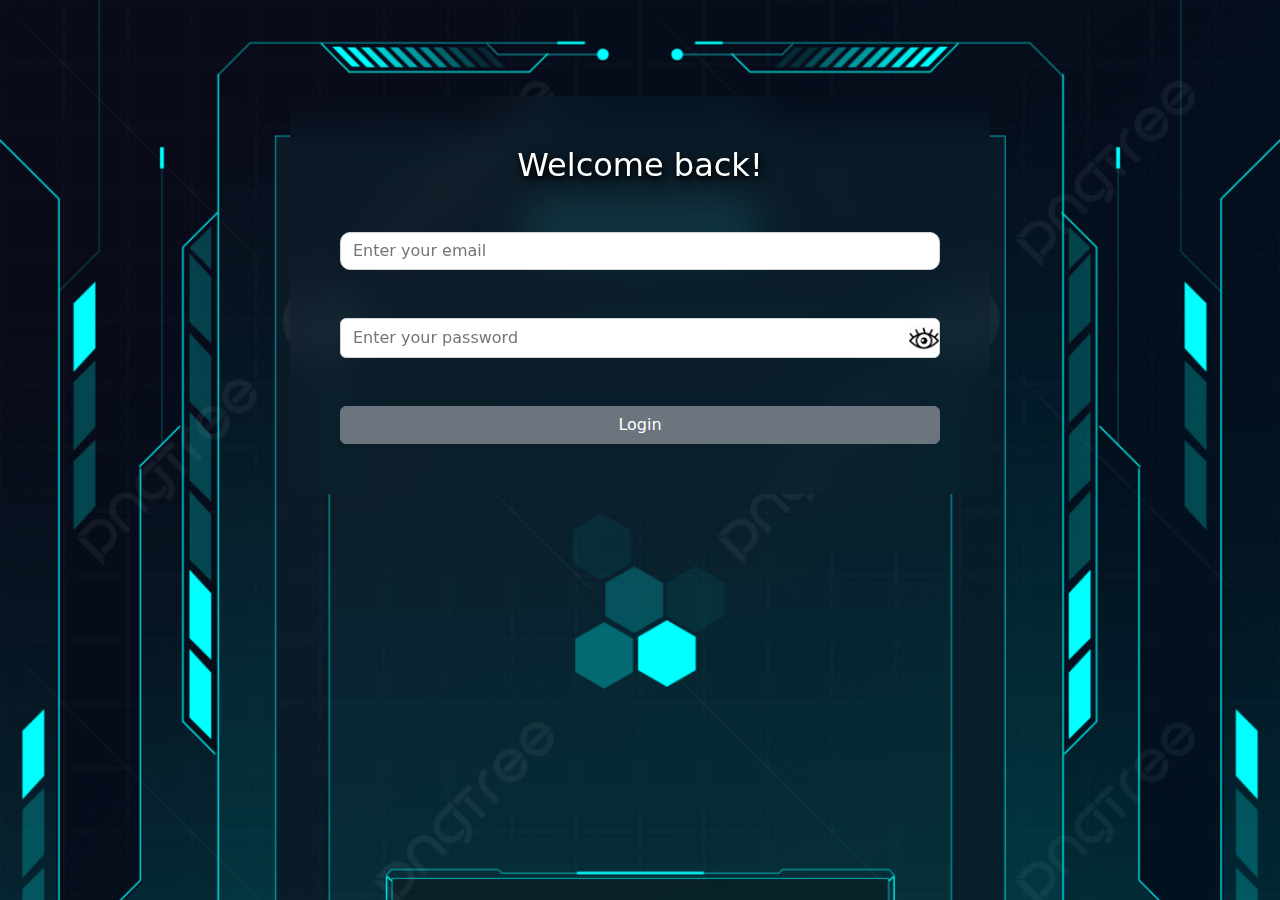
<file: index.html>
<!DOCTYPE html>
<html lang="en">
<head>
    <meta charset="UTF-8">
    <meta http-equiv="X-UA-Compatible" content="IE=edge">
    <meta name="viewport" content="width=device-width, initial-scale=1.0">
    <title>Document</title>
    <link rel="stylesheet" href="https://cdn.jsdelivr.net/npm/bootstrap@5.2.3/dist/css/bootstrap.min.css">
    <link rel="stylesheet" href="./css/main.css">
</head>
<body>
    
    <!-- Header start -->
    <header class="site-header">
        
    </header>
    <!-- Header finish -->
    
    <!-- Main start -->
    <main class="site-main">
        <!-- Hero section start  -->
        <section class="hero-section py-5">
            <div class="container">
                <!-- <button class="btn-back-js btn btn-success">back</button> -->
                <div class="wrappers mt-5  d-flex flex-column  justify-content-center">
                    <h2 class="login-title mb-5 text-center">Welcome back!</h2>
                    <form class="form-js-login" method="post" autocomplete="off">
                        <input class="user-email-js  mb-5" type="email" name="user__email" placeholder="Enter your email" aria-label="Enter your email" required>
                        <div class="eye-wrapper mb-5">
                            <input class="user-password-js " type="password" name="user__password" placeholder="Enter your password" aria-label="Enter your password" required>
                            <button class="btn-eyes btn" type="button"></button>
                        </div>
                        <button class="btn-submit btn btn-secondary w-100 mx-auto" type="submit">Login</button>
                    </form>
                    
                </div>
                
            </div>
        </section>
        <!-- Hero section finish  -->
        
    </main>
    <!-- Main finish  -->
    
    <!-- Footer start -->
    <footer class="site-footer">
        
    </footer>
    <!-- Footer finish -->
    <script src="./js/login.js"></script>
</body>
</html>
</file>
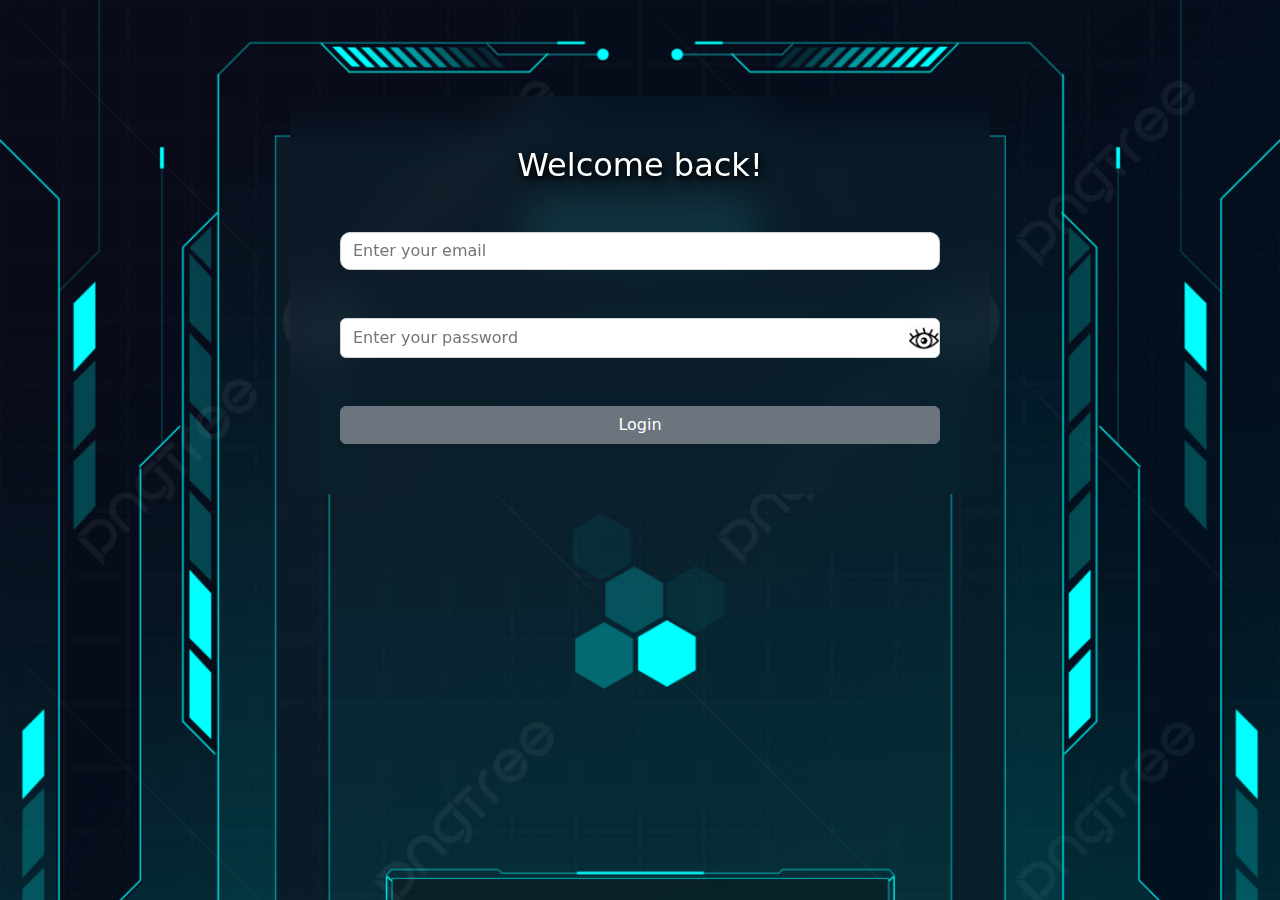
<file: list.html>
<!DOCTYPE html>
<html lang="en">
<head>
    <meta charset="UTF-8">
    <meta http-equiv="X-UA-Compatible" content="IE=edge">
    <meta name="viewport" content="width=device-width, initial-scale=1.0">
    <title>Document</title>
    <link rel="stylesheet" href="https://cdn.jsdelivr.net/npm/bootstrap@5.2.3/dist/css/bootstrap.min.css">
    <link rel="stylesheet" href="./css/main.css">
</head>
<body>
    
    <!-- Header start -->
    <header class="site-header">
        
    </header>
    <!-- Header finish -->
    
    <!-- Main start -->
    <main class="site-main">
        <!-- Hero section start  -->
        <section class="hero-section pb-4">
            <div class="container">
                <div class="d-flex justify-content-end">
                    <button class="sign-out btn btn-group  text-bg-danger my-3 fw-bold">Sign out</button>
                </div>
                <h2 class="user-list bg-light p-2 rounded">
                    USER LIST
                </h2>
                <ul class="login-list d-flex flex-wrap  mt-5 list-unstyled ps-0">
                    
                </ul>
                <div class="d-flex flex-column align-items-center w-100">
                    <button class="next-page btn btn-secondary fw-bold w-50">Next page</button>
                    <button class="back-page btn btn-secondary fw-bold w-50 d-none">Back to page</button>
                </div>
            </div>
            
        </section>
        <!-- Hero section finish  -->
        
    </main>
    <!-- Main finish  -->
    
    <!-- Footer start -->
    <footer class="site-footer">
        
    </footer>
    <!-- Footer finish -->
    <template class="login-temp">
        <li class="login-item d-flex justify-content-center flex-column align-items-center p-4">
            <span class="login-id fw-bold"></span>
            <img class="login-img img-thumbnail mb-3">
            <p class="login-wrapper fw-bold text-light">
                First name : <span class="login-first-name"></span>
            </p>
            <p class="login-wrapper fw-bold text-light">
                Last name : <span class="login-last-name"></span>
            </p>
        </li>
    </template>
    <script src="./js/main.js"></script>
</body>
</html>
</file>
<file: css/main.css>
/* ROOT */
:root{
    /* --main-font-family: "Roboto", "Arial", sans-serif; */
    /* --main-regular-font-weight: 400; */
    /* --main-body-bg-color: #fff; */
    /* --main-text-color: #333; */
}

*{
    box-sizing: border-box;
}

html{
    height: 100%;
}

img{
    display: block;
    height: auto;
}

body{
    background-image: url("../images/bgbody.jpg");
    background-repeat: no-repeat;
    background-size: cover;
    background-attachment: fixed;
    display: flex;
    flex-direction: column;
    height: 100%;
    margin: 0;
    font-family: var();
    font-weight: var();
    background-color: var();
}

.container{
    /* max-width: 1340px; */
    margin: 0 auto;
    padding: 0 20px;
}
.site-main{
    flex-grow: 1;
}
.user-email-js{
    width: 100%;
    border: 1px solid #ced4da;
    outline: none;
    border-radius: 10px;
    padding: 0.375rem .75rem;
}
.user-password-js{
    width: 100%;
    border: none;
    outline: none;
    border-radius: 10px;
    padding: 0.375rem .75rem;
    background-color:inherit;
    
}
/* input:-internal-autofill-selected {
    background-color: #fff !important;
    appearance: none;
} */
.login-title{
    mix-blend-mode: hard-light;
    color: #fff;
    text-shadow: 5px 4px 11px rgb(0,0,0), 0 2px 5px rgb(0,0,0);
    text-align: center;
}
.wrappers{
    width: 100%;
    max-width: 700px;
    margin: 0 auto;
    /* background-color: #969696; */
    padding: 50px;
    /* opacity: 0.7; */
    backdrop-filter: blur(20px);
}
.eye-wrapper{
    background-color: #fff;
    display: flex;
    width: 100%;
    border: 1px solid #ced4da;
    border-radius: 0.375rem;
}
.btn-eyes{
    background-image: url("../images/open.jpg");
    background-repeat: no-repeat;
    background-position: center;
    background-size: contain;
    width: 30px;
    height: 38px;
    outline: none;
    border: none;
    background-color: inherit;
}
.show {
    background-image: url("../images/removeye.png");
}
.user-list{
    margin-top: 80px;
    mix-blend-mode: hard-light;
    color: #fff;
    text-shadow: 5px 4px 11px rgb(0,0,0), 0 2px 5px rgb(0,0,0);
    text-align: center;
    font-weight: 900;
}
.login-item{
    position: relative;
    width: 100%;
    max-width: 322px;
    margin: 0 auto;
    background-color: #ffffff58;
    margin-bottom: 20px;
    border-radius: 20px;
}
.login-id{
    position: absolute;
    top: -16px;
    left: -16px;
    font-weight: 900;
    font-size: 20px;
    color:red;
    text-shadow: 5px 4px 11px rgb(0,0,0), 0 2px 5px rgb(0,0,0);
    background-color:#fff;
    padding: 14px 22px;
    background-position: center ;
    border-radius: 50%;
}
.login-first-name{
    text-shadow: 5px 4px 11px rgb(0,0,0), 0 2px 5px rgb(0,0,0);
}
.login-last-name{
    text-shadow: 5px 4px 11px rgb(0,0,0), 0 2px 5px rgb(0,0,0);
}
</file>
